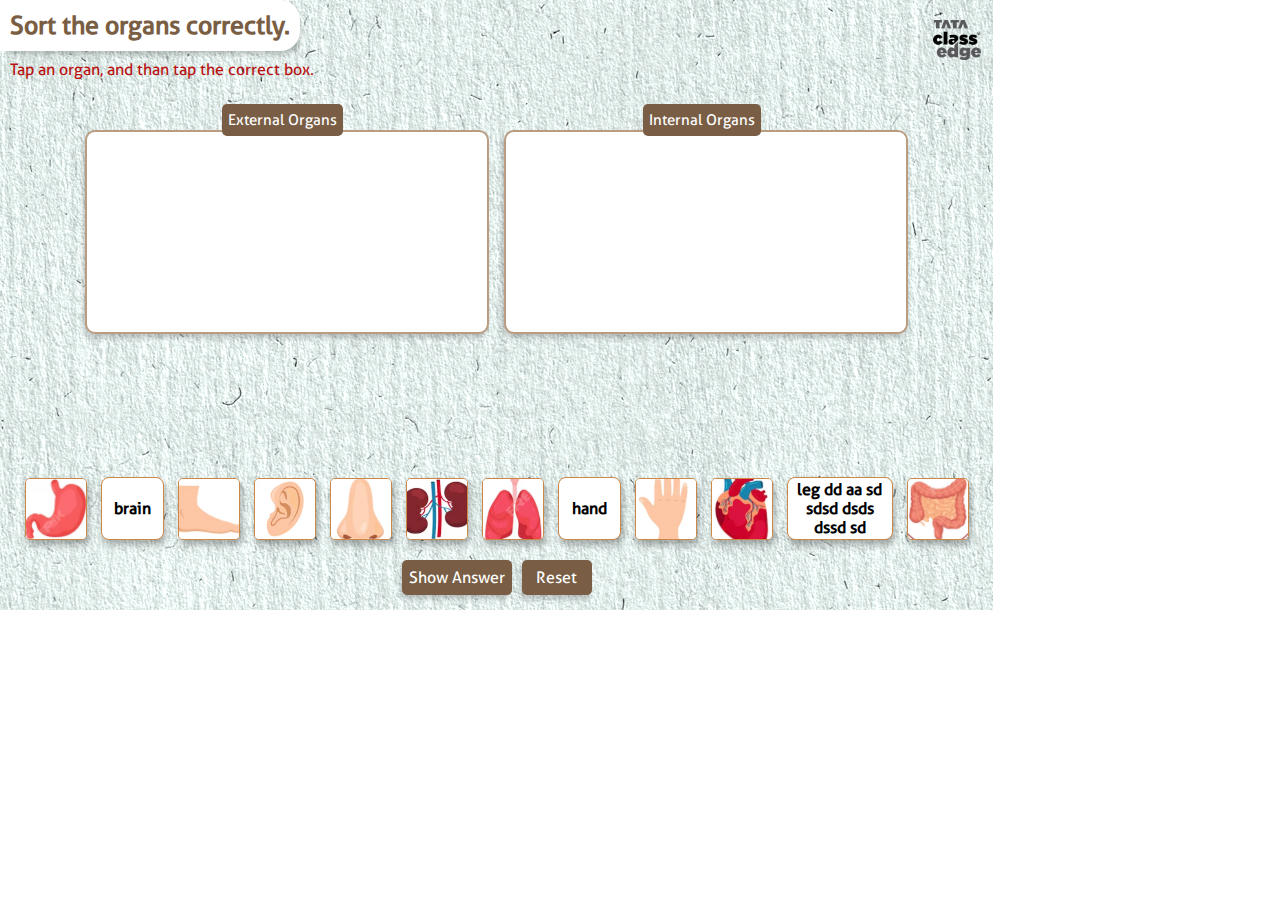
<file: template-click-993/index.html>
<!DOCTYPE html>
<html lang="en">
<head>
  <meta charset="UTF-8">
  <meta name="viewport" content="width=device-width, initial-scale=1.0">
  <title>Click</title>
  <link rel="stylesheet" href="style.css">
</head>
<body>
     <!-- <div class="referenceImage"></div>    -->
  <div id="background-image" class="rootBackgrounImage"></div>
  <div class="root-container">
    <div class="logo"></div>
    <div id="titleText" class="titleText"></div>
    <div id="instructionText" class="instructionText"></div>
  
  <div id="containerArea"></div> 
  <div id="collection" class="collection"></div> 
  
  
  <div class="controlArea">
    <div id="feedback"></div>
    <button id="toggle-answer" class="toggleBtn">Show Answer</button> 
    <button id="resetButton">Reset</button>
  </div>
  
  </div>
  
  <script src="script.js"></script>
</body>
</html>
<!-- 313a9f38-d817-42a1-b68a-2424c05dff5a -->
</file>
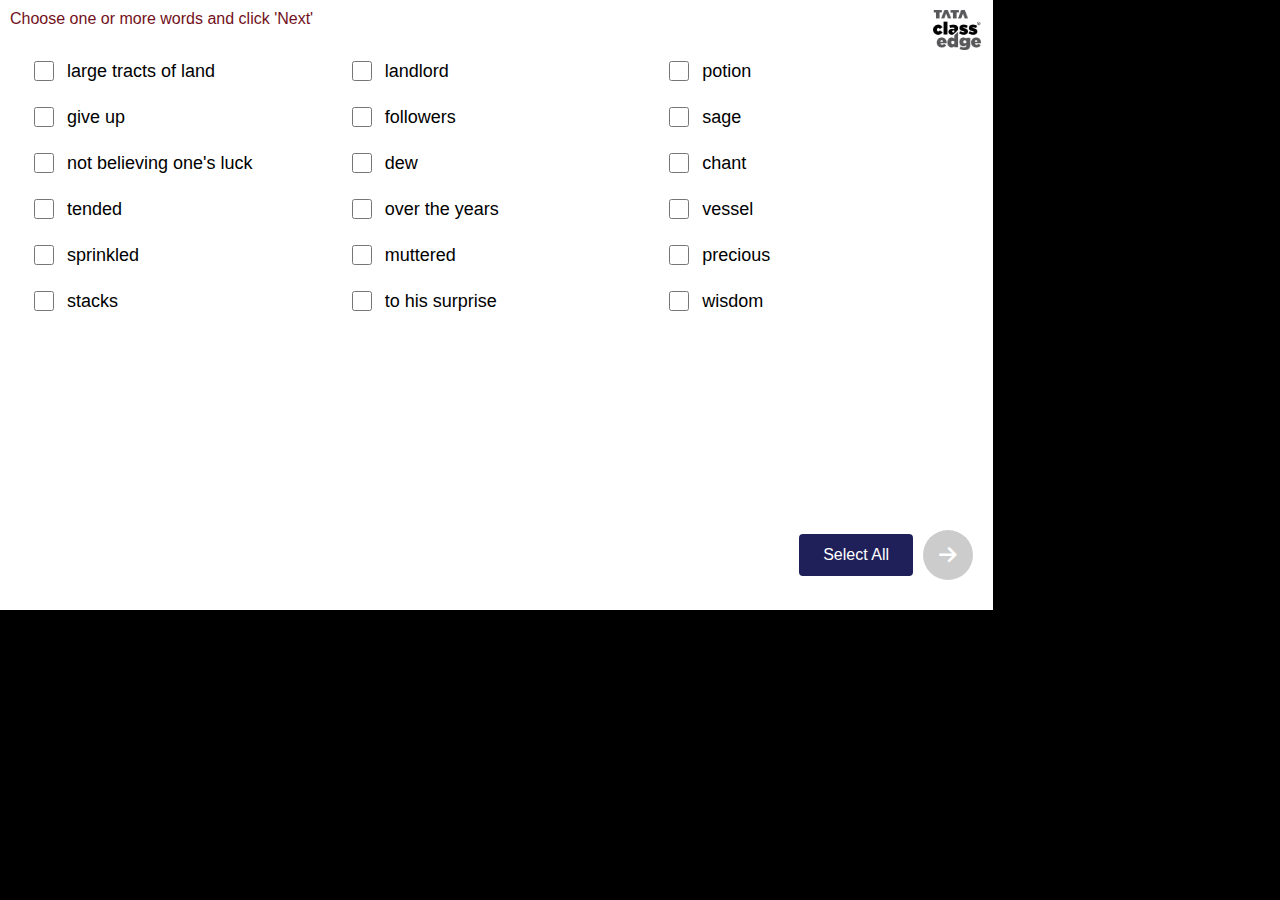
<file: template-dictionary-993/index.html>
<!DOCTYPE html>
<html lang="en">
<head>
    <meta charset="UTF-8">
    <meta name="viewport" content="width=device-width, initial-scale=1.0">
    <title>Dictionary</title>
    <link rel="stylesheet" href="styles.css">
    <!-- <link rel="stylesheet" href="https://cdnjs.cloudflare.com/ajax/libs/font-awesome/6.7.2/css/all.min.css" integrity="sha512-Evv84Mr4kqVGRNSgIGL/F/aIDqQb7xQ2vcrdIwxfjThSH8CSR7PBEakCr51Ck+w+/U6swU2Im1vVX0SVk9ABhg==" crossorigin="anonymous" referrerpolicy="no-referrer" /> -->
    <link rel="stylesheet" href="assets/font-awesome/6.7.2/css/all.min.css" integrity="sha512-Evv84Mr4kqVGRNSgIGL/F/aIDqQb7xQ2vcrdIwxfjThSH8CSR7PBEakCr51Ck+w+/U6swU2Im1vVX0SVk9ABhg==" crossorigin="anonymous" referrerpolicy="no-referrer" />
</head>
<body>
    <div class="container">
        <div class="logo"></div>   
    <div id="selectionScreen" class="screen active">
        <div></div>
        <div class="instruction">
            Choose one or more words and click '<span class="highlight">Next</span>'
        </div>
        <div class="word-list"></div>
        <div class="action-buttons">
            <button id="selectAllBtn">Select All</button>
            <button id="nextBtn" class="icon-btn" disabled>
                <i class="fa-solid fa-arrow-right"></i>
            </button>
        </div>
    </div>

   
    <div id="displayScreen" class="screen">
        <!-- <div>Instruction for this screen</div> -->
        <div class="content">
            <div class="word-image"></div>
            <div class="word-box">
                
                <div class="word-text"></div>
                <div class="word-meaning"></div>
            </div>
            <div class="boxspacer"></div>
            <div class="example-box"></div>
        </div>
        <div class="playbackControl">
            <!-- <button id="prevBtn" class="audio-btn"><i class="fa fa-angle-left" aria-hidden="true"></i></button> -->
            <button id="playAudio" class="audio-btn"><i class="fa-solid fa-play"></i></button>
            <button id="stopAudio" class="audio-btn"><i class="fa-solid fa-repeat" aria-hidden="true"></i></button>
            <button id="homeBtn" class="audio-btn"><i class="fa fa-home" aria-hidden="true"></i></button>
            
            <!-- <button id="nextWordBtn" class="audio-btn"><i class="fa fa-angle-right" aria-hidden="true"></i></button> -->
        </div>
        <div class="navigation">
            <button id="prevBtn" class="audio-btn"><i class="fa fa-angle-left" aria-hidden="true"></i></button>
            <div class="pagination-dots"></div>
            <button id="nextWordBtn" class="audio-btn"><i class="fa fa-angle-right" aria-hidden="true"></i></button>
        </div>
        
        
    </div>
    </div>
   

    <script src="script.js"></script>
</body>
</html>
</file>
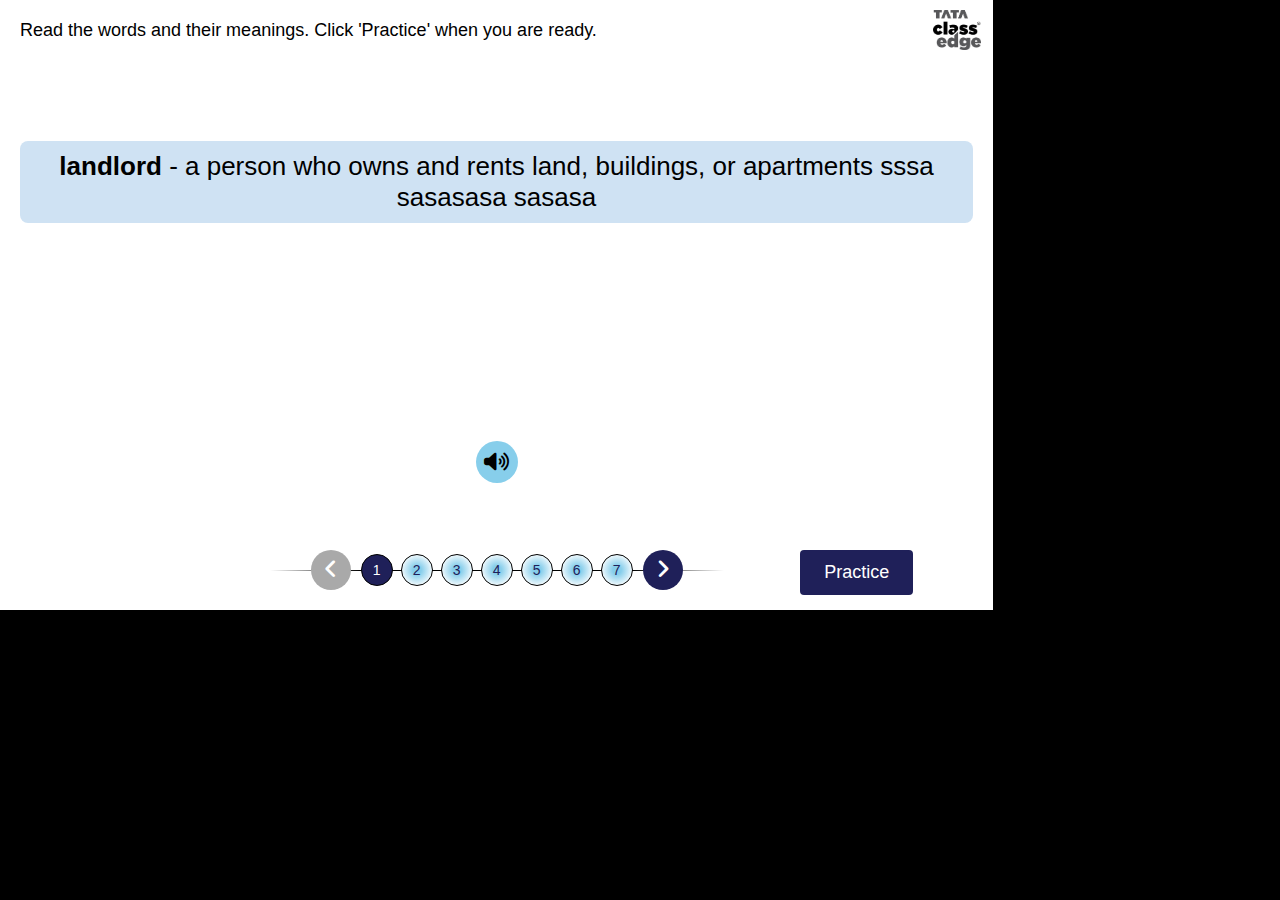
<file: template-fib-993/index.html>
<!DOCTYPE html>
<html lang="en">
<head>
  <meta charset="UTF-8">
  <meta name="viewport" content="width=device-width, initial-scale=1.0">
  <title>Fill in the Blanks</title>
  <link rel="stylesheet" href="assets/font-awesome/6.7.2/css/all.min.css" integrity="sha512-Evv84Mr4kqVGRNSgIGL/F/aIDqQb7xQ2vcrdIwxfjThSH8CSR7PBEakCr51Ck+w+/U6swU2Im1vVX0SVk9ABhg==" crossorigin="anonymous" referrerpolicy="no-referrer" />
  <link rel="stylesheet" href="styles.css">
</head>
<body>
  <div class="container">
    <div class="logo"></div>
    <!-- Screen 1: Vocabulary -->
    <div id="screen1" class="screen show">
      <div class="instruction">
        Read the words and their meanings. Click 'Practice' when you are ready.
      </div>
      <div id="vocab-container" class="vocab-box"></div>
      <div id="pagination">
        <button id="prevPage" class="audio-btn"><i class="fa fa-angle-left" aria-hidden="true"></i></button>
        
        <div id="paginationSmall" class="pagination-buttons"></div>
        <button id="nextPage" class="audio-btn"><i class="fa fa-angle-right" aria-hidden="true"></i></button>
        
        <button id="practice-btn" class='commonBtn'>Practice</button>
      </div>
      
      
    </div>

    <!-- Screen 2: Fill in the blanks -->
    <div id="screen2" class="screen hidden hide-left">
      
      <div id="instructionText"></div>
      <div id="questions-container"></div>
      <div id="answers-container" class="answers-box"></div>
      <p id="feedback"></p>
      <div class="navigation">
        <button id="reset-btn" class='commonBtn'>Reset</button>
        <button id="show-answers-btn" class='commonBtn'>Solution</button>
        <button id="home-btn" class='audio-btn'><i class="fa fa-home" aria-hidden="true"></i></button>
      </div>
    </div>
  </div>

  <script src="script.js"></script>
</body>
</html>
</file>
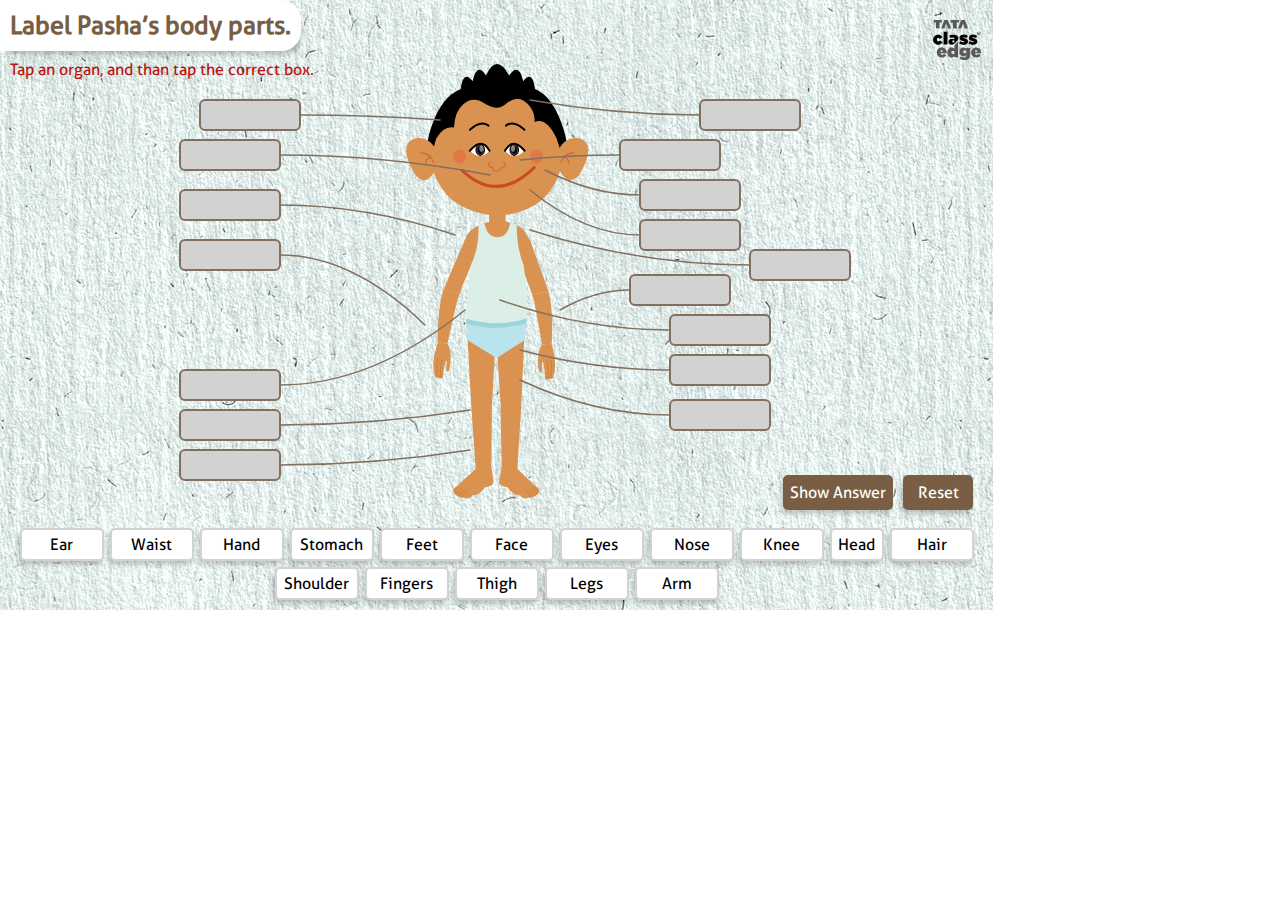
<file: template-label-993/index.html>
<!DOCTYPE html>
<html lang="en">
<head>
  <meta charset="UTF-8">
  <meta name="viewport" content="width=device-width, initial-scale=1.0">
  <link rel="stylesheet" href="styles.css">
  <title>Template Labeling</title>
</head>
<body>
  
  <div id="background-image" class="rootBackgrounImage"></div>
  <!-- <div class="referenceImage"></div> -->
   
  <div id="container">
    <div class="logo"></div>
    <div id="titleText" class="titleText"></div>
    <div id="instructionText" class="instructionText"></div>
    <button id="reset-button" class="resetBtn">Reset</button> 
    <button id="toggle-answer" class="toggleBtn">Show Answer</button> 
    <img id="target-image" src="" alt="Background">

    <div id="svg-container"></div>
    <div id="item-collection" class="collection"></div>
    
  </div>
  
  <script src="svg.min.js"></script>
  <script src="script.js"></script>
</body>
</html>
</file>
<file: template-click-993/style.css>
@font-face {
  font-family: 'Aller_Std_Bd';
  src: url('./assets/fonts/Aller_Std_Bd.ttf') format('truetype');
  font-weight: normal;
  font-style: normal;
}
@font-face {
  font-family: 'Aller_Std_Rg';
  src: url('./assets/fonts/Aller_Std_Rg.ttf') format('truetype');
  font-weight: normal;
  font-style: normal;
}
body {
  font-family: 'Aller_Std_Rg', sans-serif;
    margin: 0;
    padding: 0;
    overflow: hidden;
    /* box-sizing: border-box;
    display: flex;
    flex-direction: column;
    align-items: center;
    padding-top: 20px; */
  }
  
  h3 {
    text-align: center;
    font-size: 18px;
    margin-bottom: 10px;
  }
  #background-image {
    /* background-image: url(../designs/template-label.png); */
    position: absolute;
    width: 993px;
    height: 610px;
    background-repeat: no-repeat;
    background-size: cover;
    
    
  }
  #collection {
    display: flex
    ;
        flex-wrap: wrap;
        border-radius: 10px;
        position: absolute;
        bottom: 70px;
        align-items: center;
        width: 993px;
        justify-content: center;
        gap: 14px;
  }
  
  .draggable-item {
   
    cursor: pointer;
    transition: all 0.3s linear;
    /* padding: 5px; */
    border-radius: 5px;
    object-fit: cover;
    box-shadow: 2px 5px 7px rgba(0, 0, 0, 0.3);
    text-align: center;
    
    background-color: white;
    border: 1px solid #cd8746;
    
  }
  
  .draggable-item:hover {
    /* transform: scale(1.1); */
    /* filter: brightness(1.1) contrast(1.1); */
    
  }
  
  /* Drop zones (containers) */
  #containerArea {
    display: flex
;
    gap: 15px;
    align-items: center;
    justify-content: center;
    position: relative;
    top: 110px;
  }

  
 
  .drop-zone {
    border: 2px solid #ba9d80;
    display: flex
;
    /* align-items: center; */
    position: relative;
    flex-shrink: 0;
    background-color: white;
    /* margin-bottom: 20px; */
    transition: background-color 0.3sease, border-color 0.3sease;
    flex-wrap: wrap;
    justify-content: flex-start;
    align-content: flex-start;
    border-radius: 10px;
    box-shadow: -2px 4px 5px 0px rgba(0, 0, 0, 0.2);
  }
  
  .drop-zone.correct {
    border-color: green;
    background-color: #e6f7e6;
  }
  
  .drop-zone.incorrect {
    border-color: red;
    background-color: #f8d7da;
  }
  
  .selected {
    /* border: 1px solid #1683ac; */
    filter: drop-shadow(0px 0px 12px #000);
  }
  
  /* Styles for feedback message */
  #feedback {
    
    font-size: 28px;
    color: #795e45;
    text-align: center;
    position: absolute;
    z-index: 7;
    width: 330px;
    height: 40px;
    
    line-height: 38px;
    border-radius: 5px;
    top: -218px;
    
  }
  
  /* Container for feedback and user messages */
  #feedback-container {
    display: flex;
    justify-content: center;
    align-items: center;
    flex-direction: column;
    width: 100%;
    margin-top: 20px;
  }
  

.draggable-item.used {
    border: 2px solid orange;
    pointer-events: none; /* Disable further interactions */
    filter: grayscale(1);
  }
/* Style for instruction message */
#instruction {
    font-size: 18px;
    font-weight: bold;
    color: #333;
    margin-bottom: 20px;
    text-align: center;
  }  


  .controlArea{
    position: absolute;
    /* bottom: 200px; */
    display: flex
;
    width: 993px;
    flex-direction: row;
    /* background: orange; */
    /* height: 100px; */
    justify-content: center;
    gap: 10px;
    bottom: 15px;
    padding-right: 10px;
    /* right: 10px;*/
  }
  #resetButton{
    /* position: absolute; */
    z-index: 5;
    bottom: 100px;
    width: 70px;
    height: 35px;
    cursor: pointer;
    font-size: 16px;
    border-radius: 5px;
    border: 0;
    background: #795e45;
    color: white;
    box-shadow: -2px 4px 5px 0px rgba(0, 0, 0, 0.2);
    padding: 6px;
    font-family: 'Aller_Std_Rg', sans-serif;
    /* right: 20px; */
  }
  .toggleBtn{
    /* position: absolute; */
    z-index: 5;
    bottom: 100px;
    width: 110px;
    height: 35px;
    cursor: pointer;
    font-size: 16px;
    border-radius: 5px;
    border: 0;
    background: #795e45;
    color: white;
    box-shadow: -2px 4px 5px 0px rgba(0, 0, 0, 0.2);
    padding: 6px;
    /* right: 100px; */
    font-family: 'Aller_Std_Rg', sans-serif;
  }

  .root-container {
    position: relative;
    width: 993px;
    height: 610px;
    overflow: hidden;
  }
  .container-label-parent{
    width: 98%;
    text-align: center;
    display: flex
;
    align-items: center;
    height: 20px;
    
  }

  .container-label{
    font-size: clamp(14px, 1em, 15px);
    text-align: center;
    width: auto;
    background: #795e45;
    color: white;
    padding: 6px;
    position: relative;
    z-index: 1;
    margin: 0 auto;
    border-radius: 5px;
    
    height: 20px;
    display: flex
;
    align-items: center;
    justify-content: center;
    text-wrap: balance;
    word-wrap: break-word;
    overflow-wrap: break-word;
    white-space: normal;
    line-height: 15px;
    overflow: hidden;
  }

  .referenceImage{
    background-image: url(../designs/template-click.png);
    position: absolute;
    width: 993px;
    height: 610px;
    background-repeat: no-repeat;
    background-size: contain;
    opacity: 1;
    z-index: 1;
    pointer-events: none;
  }

  .titleText{
    position: absolute;
    z-index: 5;
    top: 0px;
    font-size: 25px;
    font-weight: 600;
    width: auto;
    background: white;
    padding: 10px;
    border-radius: 0px 20px 20px 0px;
    color: #795e44;
    -webkit-box-shadow: 10px 10px 5px -3px rgba(0, 0, 0, 0.3);
    -moz-box-shadow: 10px 10px 5px -3px rgba(0, 0, 0, 0.3);
    box-shadow: 4px 7px 5px -3px rgba(0, 0, 0, 0.2);
    left: 0;
    
  }

  .instructionText{
    position: absolute;
    z-index: 5;
    top: 50px;
    font-size: 16px;
    font-weight: 500;
    width: auto;
    /* background: white; */
    padding: 10px;
    border-radius: 0px 20px 20px 0px;
    color: #b91212;
    /* -webkit-box-shadow: 10px 10px 5px -3px rgba(0, 0, 0, 0.3); */
    -moz-box-shadow: 10px 10px 5px -3px rgba(0, 0, 0, 0.3);
    /* box-shadow: 4px 7px 5px -3px rgba(0, 0, 0, 0.2); */
    left: 0;
  }

  

  .dropped-item-wrapper {
    display: flex;
    flex-direction: column;
    align-items: center;
    margin: 5px;
}

.dropped-item-label__ {
  margin-top: 4px;
    font-size: 13px;
    color: #333;
    /* font-weight: bold; */
    text-align: center;
    background: #70865e;
    width: 92%;
    color: white;
    padding: 2px;
    text-transform: capitalize;
    
    border-radius: 3px;
}
.dropped-item-label{
  top: 2px;
    font-size: 13px;
    color: #333;
    /* font-weight: bold; */
    text-align: center;
    background: #70865e;
    width: 92%;
    color: white;
    padding: 1px;
    text-transform: capitalize;
    border-radius: 3px 3px 3px 3px;
    /* border: 1px solid #cd8746; */
    /* border-top: 0px; */
    position: relative;
}

.used {
  opacity: 0.5;
  pointer-events: none;
}

.grayed-out {
  opacity: 0.5;
  filter: grayscale(100%);
  pointer-events: none; /* Prevent further selection */
  display: none;
}

.logo{
  position: absolute;
  top: 20px;
  right: 0px;
  width: 60px;
  height: 40px;
  background-image: url(assets/TCE-Logo-Black.png);
  background-size: contain;
  background-repeat: no-repeat;
}

.text-item {
  border-radius: 8px;
    max-width: 100px;
    font-weight: bold;
    display: inline-block;
    text-align: center;
    padding: 2px;
    min-height: 57px;
    display: flex
;
    align-items: center;
    min-width: 57px;
    text-align: center;
    justify-content: space-around;
}
</file>
<file: template-dictionary-993/styles.css>
body {
    margin: 0;
    padding: 0;
    overflow: hidden;
    font-family: Arial, Helvetica, sans-serif;
    font-size: 18px;
    background-color: black;
}
.container{
    position: relative;
    width: 993px;
    height: 610px;
    
    justify-content: center;
    align-items: center;
    background-color: #ffffff;
}
.screen {
    display: none;
}

.screen.active {
    display: block;
    padding: 10px;;
}

h1 {
    font-size: 24px;
    color: #333;
    margin-bottom: 30px;
}

.instruction {
    color: #721121;
    margin-bottom: 30px;
    font-size: 16px;
}

/* Selection Screen */
.word-list {
    display: grid
    ;
        grid-template-columns: repeat(3, 1fr);
        gap: 20px;
        margin-bottom: 40px;
        margin: 20px;
}

.word-item {
    /* position: relative; */
    /* padding: 15px 45px 15px 15px; */
    /* border: 2px solid #ccc; */
    border-radius: 4px;
    cursor: pointer;
    transition: all 0.2s ease;
    display: flex
;
    gap: 10px;
}
.word-item-text{
    font-size: 18px;
    line-height: 26px;
}

.word-item:hover {
    border-color: #1f2059;
}

.word-item input[type="checkbox"] {
    /* position: absolute;
    right: 15px;
    top: 50%;
    transform: translateY(-50%); */
    width: 20px;
    height: 20px;
    cursor: pointer;
}

.word-item label {
    font-size: 16px;
    color: #333;
    cursor: pointer;
    pointer-events: none;
}

.action-buttons {
    display: flex
;
    justify-content: right;
    align-items: center;
    /* padding: 0 20px; */
    position: absolute;
    bottom: 30px;
    /* width: 100%; */
    gap: 10px;
    right: 20px;
}

#selectAllBtn {
    background: #1f2059;
    color: white;
    border: none;
    padding: 12px 24px;
    border-radius: 4px;
    font-size: 16px;
    cursor: pointer;
    transition: background-color 0.2s ease;
}

#selectAllBtn:hover {
    background: #3a6d77;
}

#nextBtn {
    width: 50px;
    height: 50px;
    border-radius: 50%;
    background: #1f2059;
    border: none;
    cursor: pointer;
    display: flex;
    align-items: center;
    justify-content: center;
    transition: all 0.2s ease;
    color: white;
    font-size: 20px;
}

#nextBtn:disabled {
    background: #ccc;
    cursor: not-allowed;
    
}

#nextBtn img {
    width: 24px;
    height: 24px;
    filter: brightness(0) invert(1);
}

/* Display Screen */
.word-display {
    max-width: 800px;
    margin: 0 auto;
    padding: 20px;
}

.word-box {
    background: #cfe2f3;
    padding: 2px;
    border-radius: 8px;
    margin-bottom: 30px;
    text-align: center;
    display: flex
;
    justify-content: center;
    gap: 10px;
    width: 80%;
    position: relative;
    margin: 0 auto;
    line-height: 42px;
}

.word-text {
    font-size: 24px;
    font-weight: bold;
    color: #333;
    
}
.word-image{
    width: 250px;
    height: 180px;
    background-size: cover;
    position: relative;
    margin: 0 auto;
    margin-bottom: 10px;
    border: 2px solid white;
    border-radius: 10px;
    
    box-shadow: 0px 0px 10px 0px rgba(0,0,0,0.75);
}

.word-meaning {
    font-size: 24px;
    color: #666;
}
.boxspacer{
    width: 2px;
    height: 50px;
    background-color: #d0e2f3;
position: relative;
    margin: 0 auto;
    

}
.content{
    position: relative;
    margin-top: 30px;
}
.example-box {
    background: #d0e2f3;
    padding: 10px;
    border-radius: 8px;
    margin-bottom: 30px;
    text-align: center;
    font-size: 18px;
    color: #333;
    line-height: 1.6;
    width: 70%;
    position: relative;
    margin: 0 auto;
}

.audio-btn {
    width: 60px;
    height: 60px;
    border-radius: 50%;
    background: #1f2059;
    border: none;
    cursor: pointer;
    transition: background-color 0.2s ease;
    font-size: 26px;
    color: white;
}

.audio-btn:hover {
    background: #3a6d77;
}

.audio-btn img {
    width: 30px;
    height: 30px;
    filter: brightness(0) invert(1);
}

.navigationsss {
    display: flex
;
    justify-content: center;
    align-items: center;
    gap: 30px;
    position: absolute;
    width: 100%;
    bottom: 30px;
}
.navigation {
    display: flex
;
    align-items: center;
    justify-content: center;
    gap: 20px;
    
    position: absolute;
    bottom: 10px;
    margin: 0 auto;
    width: 100%;;
}

.pagination-line {
    position: absolute;
    height: 1px;
    background: linear-gradient(to right, transparent, black 20%, black 80%, transparent); 
    top: 50%;
    transform: translateY(-50%);
    z-index: 0; /* Keep behind dots */
}



.dot.active {
    background-color: blue;
}


.progress {
    display: flex;
    align-items: center;
    gap: 10px;
}

.progress span {
    font-size: 18px;
    color: #333;
}

#prevBtn, #nextWordBtn {
 width: 40px;
 height: 40px;   
 z-index: 2;
}

#prevBtn:hover, #nextWordBtn:hover {
    background: #3a6d77;
}

#prevBtn:disabled, #nextWordBtn:disabled {
    background: #ccc;
    cursor: not-allowed;
}



#homeBtn:hover {
    background: #3a6d77;
}

#homeBtn img {
    width: 24px;
    height: 24px;
    filter: brightness(0) invert(1);
}

.pagination-dots {
    display: flex;
    gap: 10px;
    justify-content: center;
    align-items: center;
    min-width: 200px;
}

.dot {
    width: 30px;
    height: 30px;
    border-radius: 50%;
    background: radial-gradient(circle, skyblue 20%, white 80%);
    color: #1f2059;
    display: flex;
    align-items: center;
    justify-content: center;
    font-size: 14px;
    cursor: pointer;
    transition: all 0.2s ease;
    z-index: 1; /* Ensure dots are above the line */
    border: 1px solid black;
}

.dot:hover {
    background: #bdd7eb;
}

.dot.active {
    background: #1f2059;
    color: white;
}



.playbackControl{
    display: flex
;
    width: 100%;
    justify-content: center;
    gap: 10px;
    position: absolute;
    bottom: 100px;
    align-items:center;
}

.logo{
    position: absolute;
    top: 10px;
    right: 0px;
    width: 60px;
    height: 40px;
    background-image: url(assets/TCE-Logo-Black.png);
    background-size: contain;
    background-repeat: no-repeat;
}
</file>
<file: template-fib-993/styles.css>
/* styles.css */
body {
    margin: 0;
    padding: 0;
    overflow: hidden;
    font-family: Arial, Helvetica, sans-serif;
    font-size: 18px;
    background-color: black;
}
.container{
    position: relative;
    width: 993px;
    height: 610px;
    
    justify-content: center;
    align-items: center;
    background-color: #fff;
}
h2 {
    color: #d9534f;
    font-style: italic;
}
#questions-container {
    text-align: left;
    /* margin-bottom: 20px; */
    display: flex
;
    flex-direction: column;
    gap: 20px;
    margin-top: 30px;
}
.blank {
    display: inline-block;
    min-width: 100px;
    padding: 5px;
    border: 1px solid black;
    height: 14px;
    cursor: pointer;
    line-height: 14px;
    text-align: center;
    border-radius: 5px;
    /* filter: drop-shadow(1px 0px 2px gray);  */
    background-color: #fff;
    box-shadow: inset 2px 2px 4px #80808096;
}
.answers-box {
    display: flex
;
    flex-wrap: wrap;
    gap: 10px;
    /* margin-bottom: 20px; */
    margin-top: 40px;
    background: skyblue;
    /* width: 80%; */
    justify-content: center;
    border-radius: 10px;
    padding: 10px;
}
.answer {
    padding: 4px;
    background: white;
    border-radius: 5px;
    cursor: pointer;
    border: 1px solid #000;
    padding-left: 10px;
    padding-right: 10px;
}
.audio-btn {
    border-radius: 50%;
    background: #1f2059;
    border: none;
    cursor: pointer;
    transition: background-color 0.2s ease;
    font-size: 22px;
    color: white;
    width: 40px;
    height: 40px;
    z-index: 3;
}
.audio-btn:hover {
    background: #3071a9;
}
#feedback {
    font-weight: bold;
    margin-top: 10px;
}

.question-wrapper{
    display: flex;
    gap: 10px;
    align-items: center;
}
.question-number{
    width: 30px;
    height: 30px;
    background-color: skyblue;
    border-radius: 30px;
    text-align: center;
    line-height: 30px;
}
.audio-toggle{
    width: 30px;
    height: 30px;
    background-color: skyblue;
    border-radius: 30px;
    text-align: center;
    line-height: 30px;
    cursor: pointer;
}
.audio-toggle.active-audio {
    background-color: #2a9df4;
    color: white;
}

.question-text{
    display: flex
;
    align-items: center;
    gap: 10px;
}

.navigation{
    position: absolute;
    bottom: 10px;
    width: 98%;
    display: flex
;
    /* align-items: center; */
    gap: 10px;
    justify-content: center;
}
#instructionText{
    font-size: 20x;
    font-weight: 700;
}

.blank.correct {
    color: green;
    
    border-bottom: none;
}

.logo{
    position: absolute;
    top: 10px;
    right: 0px;
    width: 60px;
    height: 40px;
    background-image: url(assets/TCE-Logo-Black.png);
    background-size: contain;
    background-repeat: no-repeat;
    z-index: 5;
}
.blank.flash-red {
    background-color: rgb(223, 105, 105);
    
    color: white;
    transition: color 0.2s ease-in-out;
}
.disabled-answer {
    background-color: #ccc;
    color: #666;
    cursor: not-allowed;
}
.answer.selected {
    background-color: #cceeff;
}









.word-card {
    background-color: #d9ecff;
    padding: 20px;
    font-size: 20px;
    margin: 20px 0;
    border-radius: 10px;
    text-align: center;
  }
  
  .pagination {
    text-align: center;
    margin: 10px 0;
    width: 90%;
  }
  
  .pagination .dot {
    display: inline-block;
    margin: 0 5px;
    padding: 5px 10px;
    border: 2px solid #ccc;
    border-radius: 50%;
    cursor: pointer;
    font-weight: bold;
  }
  
  .pagination .active {
    background-color: #333;
    color: white;
    border-color: #333;
  }
  
  #practice-btn {
    
    display: block;
    
    font-size: 18px;
    position: absolute;
    right: 60px;
  }

  .pagination-buttons {
    display: flex;
    gap: 0.5rem;
    justify-content: center;
    
    flex-wrap: wrap;
    align-items: center;
}

.page-button {
    width: 30px;
    height: 30px;
    border-radius: 50%;
    background: radial-gradient(circle, skyblue 20%, white 80%);
    color: #1f2059;
    display: flex
;
    align-items: center;
    justify-content: center;
    font-size: 14px;
    cursor: pointer;
    transition: all 0.2s ease;
    z-index: 3;
    border: 1px solid black;
}

.page-button:hover {
    background-color: #ddd;
}

.active-page {
    background: #1f2059;
    color: white;
}
#pagination{
    display: flex
;
    justify-content: center;
    margin-top: 20px;
    gap: 10px;
    position: absolute;
    width: 96%;
    bottom: 20px;
}

#screen1{
    padding: 20px;
    height: 570px;
    width: 953px;
    background: white;
}
#screen2{
    padding: 10px;
    height: 590px;
    background: white;
    width: 973px;
}

.commonBtn{
    background: #1f2059;
    color: white;
    border: none;
    padding: 12px 24px;
    border-radius: 4px;
    font-size: 16px;
    cursor: pointer;
    transition: background-color 0.2s ease;
}
.vocab-box{
    background: #cfe2f3;
    padding: 2px;
    border-radius: 8px;
    margin-bottom: 30px;
    text-align: center;
    display: flex
;
    justify-content: center;
    gap: 10px;
    
    position: relative;
    /* margin: 0 auto; */
    /* line-height: 42px; */
    /* position: relative; */
    top: 100px;
    height: auto;
    font-size: 26px;
    padding: 10px;
    /* text-align: center; */
    align-items: center;
    flex-direction: column;
}

.vocab-wrapper {
    display: flex;
    align-items: center;
    justify-content: space-between;
    gap: 10px;
  }
  
  .vocab-word {
    
    
  }
  .vocab-word-text{
    font-weight: 700;
  }
  .audio-toggle-screen1 {
    cursor: pointer;
    font-size: 20px;
    padding: 6px;
    position: absolute;
    top: 300px;
    width: 30px;
    height: 30px;
    background-color: skyblue;
    border-radius: 30px;
    text-align: center;
    line-height: 30px;
    cursor: pointer;
    
  }

  button.disabled {
    
    pointer-events: none;
    cursor: default;
    background: darkgray;
}

.pagination-line{
    width: 100%;
    height: 1px;
    background-color: #ccc;
    position: absolute;
    top: 50%;
    background: linear-gradient(to right, transparent, black 20%, black 80%, transparent);
}


.screen {
    position: absolute;
    top: 0;
    left: 0;
    
    transition: transform 0.5s ease, opacity 0.5s ease;
    
  }
  
  .show {
    transform: translateX(0%);
    opacity: 1;
    z-index: 1;
  }
  
  .hide-left {
    transform: translateX(-100%);
    opacity: 0;
    z-index: 0;
  }
  
  .hidden {
    visibility: hidden;
    pointer-events: none;
  }
  .hide-right {
    transform: translateX(-100%);
    z-index: 1;
  }
</file>
<file: template-label-993/styles.css>
@font-face {
  font-family: 'Aller_Std_Bd';
  src: url('./assets/fonts/Aller_Std_Bd.ttf') format('truetype');
  font-weight: normal;
  font-style: normal;
}
@font-face {
  font-family: 'Aller_Std_Rg';
  src: url('./assets/fonts/Aller_Std_Rg.ttf') format('truetype');
  font-weight: normal;
  font-style: normal;
}
body, html {
    margin: 0;
    padding: 0;
    overflow: hidden;
    font-family: 'Aller_Std_Rg', sans-serif;
  }
  .referenceImage{
    background-image: url(../designs/template-label.png);
    position: absolute;
    width: 100%;
    height: 100%;
    background-repeat: no-repeat;
    background-size: contain;
    opacity: 0.3;
  }
  #container {
    position: relative;
    width: 993px;
    height: 610px;
    display: flex;
    justify-content: center;
    align-items: center;
  }
  
  #target-image {
    position: absolute;
    z-index: 1;
  }
  #background-image {
    /* background-image: url(../designs/template-label.png); */
    position: absolute;
    width: 993px;
    height: 610px;
    background-repeat: no-repeat;
    background-size: cover;
    
    
  }
  
  #svg-container {
    position: absolute;
    top: 0;
    left: 0;
    width: 100%;
    height: 100%;
    z-index: 2;
    
  }

  .collection{
    position: absolute;
    bottom: 10px;
    z-index: 15;
    display: flex
;
    gap: 6px;
    /* width: 800px; */
    flex-wrap: wrap;
    justify-content: center;
}
  
  
  .item-button{
    
    border: 2px solid #d2d2d2;
    border-radius: 5px;
    padding: 5px;
    font-size: 16px;
    cursor: pointer;
    background-color: #ffffff;
    /* padding-left: 10px; */
    /* padding-right: 10px; */
    box-shadow: -2px 4px 5px 0px rgba(0, 0, 0, 0.2);
    width: 70px;
    text-align: center;
  }

  .resetBtn{
    position: absolute;
    z-index: 5;
    bottom: 100px;
    width: 70px;
    height: 35px;
    cursor: pointer;
    font-size: 16px;
    border-radius: 5px;
    border: 0;
    background: #795e44;
    color: white;
    box-shadow: -2px 4px 5px 0px rgba(0, 0, 0, 0.2);
    padding: 6px;
    right: 20px;
    font-family: 'Aller_Std_Rg', sans-serif;
  }
  .toggleBtn{
    position: absolute;
    z-index: 5;
    bottom: 100px;
    width: 110px;
    height: 35px;
    cursor: pointer;
    font-size: 16px;
    border-radius: 5px;
    border: 0;
    background: #795e44;
    color: white;
    box-shadow: -2px 4px 5px 0px rgba(0, 0, 0, 0.2);
    padding: 6px;
    right: 100px;
    font-family: 'Aller_Std_Rg', sans-serif;
  }

  .item-button.selected {
    background-color: #d2d2d2;
    border: 2px solid white;
    color: #795e44;
  }
  
  .svgText{
    cursor: pointer;
  }

  .correct-animate {
    animation: push-in 0.8s ease-out;
  }
  
  @keyframes push-in {
    from{opacity: 0.3; fill: black;}
    to{opacity: 1; font-weight: 'bold';}
  }

  .titleText{
    position: absolute;
    z-index: 5;
    top: 0px;
    font-size: 25px;
    font-weight: 600;
    width: auto;
    background: white;
    padding: 10px;
    border-radius: 0px 20px 20px 0px;
    color: #795e44;
    -webkit-box-shadow: 10px 10px 5px -3px rgba(0, 0, 0, 0.3);
    -moz-box-shadow: 10px 10px 5px -3px rgba(0, 0, 0, 0.3);
    box-shadow: 4px 7px 5px -3px rgba(0, 0, 0, 0.2);
    left: 0;
    
  }

  .instructionText{
    position: absolute;
    z-index: 5;
    top: 50px;
    font-size: 16px;
    font-weight: 500;
    width: auto;
    /* background: white; */
    padding: 10px;
    border-radius: 0px 20px 20px 0px;
    color: #b91212;
    /* -webkit-box-shadow: 10px 10px 5px -3px rgba(0, 0, 0, 0.3); */
    -moz-box-shadow: 10px 10px 5px -3px rgba(0, 0, 0, 0.3);
    /* box-shadow: 4px 7px 5px -3px rgba(0, 0, 0, 0.2); */
    left: 0;
  }
  .logo{
    position: absolute;
    top: 20px;
    right: 0px;
    width: 60px;
    height: 40px;
    background-image: url(assets/TCE-Logo-Black.png);
    background-size: contain;
    background-repeat: no-repeat;
}
</file>
